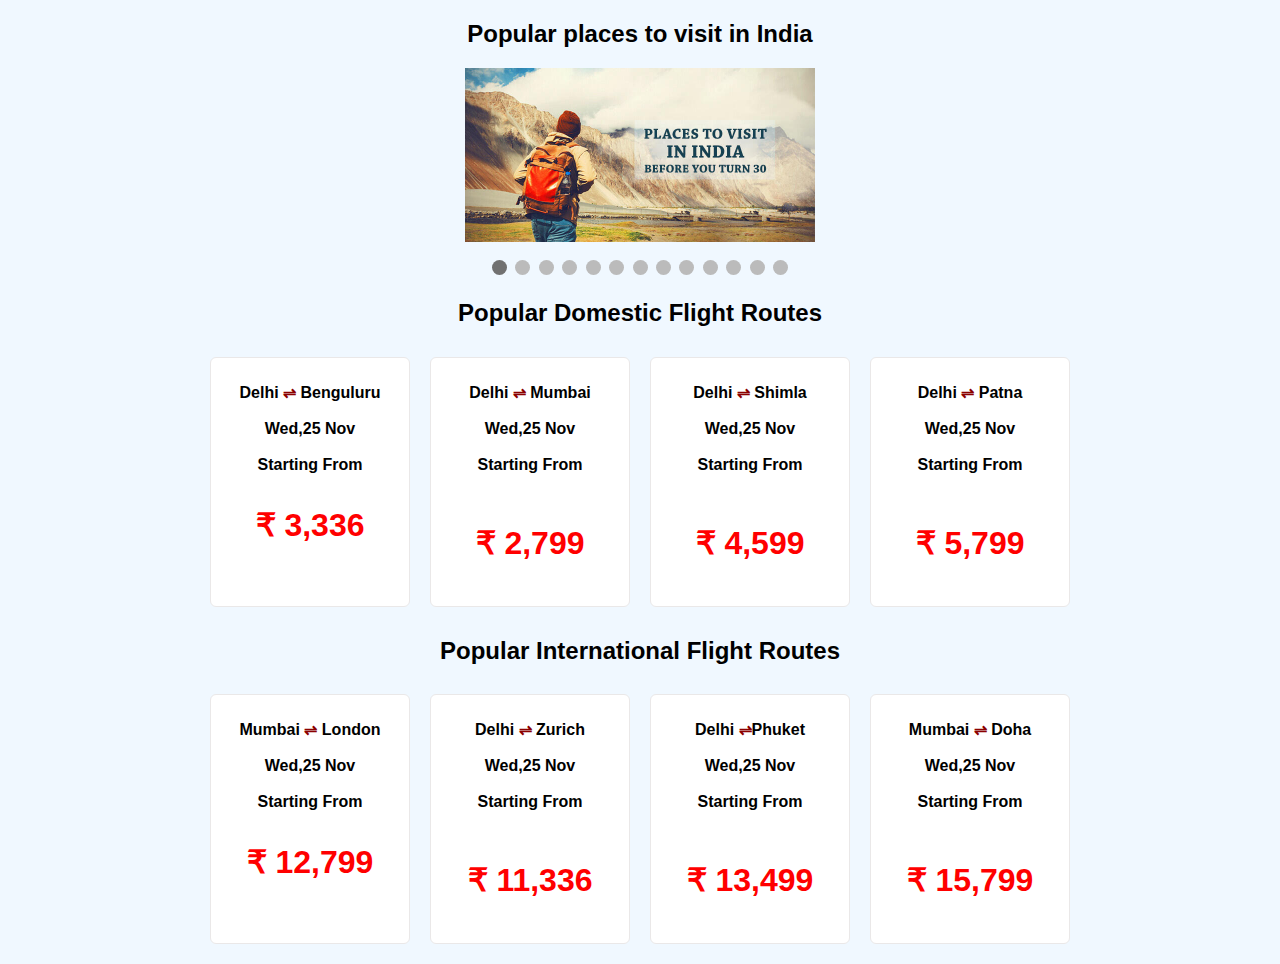
<file: ProjectCA3/ifram.html>
<!DOCTYPE html>
<html lang="en">

<head>
    <meta charset="UTF-8">
    <meta name="viewport" content="width=device-width, initial-scale=1.0">
    <title></title>
    <style>
        * {
            box-sizing: border-box;
        }
        
        body {
            font-family: Verdana, sans-serif;
        }
        
        .mySlides {
            display: none;
        }
        
        img {
            vertical-align: middle;
        }
        /* Slideshow container */
        
        .slideshow-container {
            max-width: 350px;
            max-height: 250px;
            position: relative;
            margin: auto;
        }
        /* Caption text */
        
        .text {
            color: #f2f2f2;
            font-size: 15px;
            padding: 8px 12px;
            position: absolute;
            bottom: 8px;
            width: 100%;
            text-align: center;
        }
        /* Number text (1/3 etc) */
        
        .numbertext {
            color: #f2f2f2;
            font-size: 12px;
            padding: 8px 12px;
            position: absolute;
            top: 0;
        }
        /* The dots/bullets/indicators */
        
        .dot {
            height: 15px;
            width: 15px;
            margin: 0 2px;
            background-color: #bbb;
            border-radius: 50%;
            display: inline-block;
            transition: background-color 0.6s ease;
        }
        /* .dot:hover {
            cursor: pointer;
        }
         */
        
        .active {
            background-color: #717171;
        }
        /* Fading animation */
        
        .fade {
            -webkit-animation-name: fade;
            -webkit-animation-duration: 1.5s;
            animation-name: fade;
            animation-duration: 1.5s;
        }
        
        @-webkit-keyframes fade {
            from {
                opacity: .4
            }
            to {
                opacity: 1
            }
        }
        
        @keyframes fade {
            from {
                opacity: .4
            }
            to {
                opacity: 1
            }
        }
        /* On smaller screens, decrease text size */
        
        @media only screen and (max-width: 300px) {
            .text {
                font-size: 11px
            }
        }
        
        body {
            background-color: aliceblue;
            margin: 10px;
            flex-wrap: wrap;
            /* padding: 25px; */
        }
        
        .bx {
            margin: 10px;
            height: 250px;
            width: 200px;
            padding: 25px;
            box-sizing: border-box;
            border-radius: 6px;
            flex-wrap: wrap-reverse;
            display: block;
            border: 1px solid#eae8e8;
            background-color: white;
            text-align: center;
            font-weight: bold;
        }
        
        .bx:hover {
            cursor: pointer;
            box-shadow: 0 1px 8px rgba(0, 0, 0, .1);
            /* height: 110%; */
            width: 25%;
            background-color: rgb(248, 240, 230);
            font-size: large;
            border-color: aqua;
        }
        
        #container {
            display: flex;
            flex-wrap: wrap;
            align-items: center;
            justify-content: center;
            background-size: cover;
        }
        
        #container1 {
            display: flex;
            flex-wrap: wrap;
            align-items: center;
            justify-content: center;
            background-size: cover;
        }
    </style>
</head>

<body>
    <h2 style="text-align: center;">
        Popular places to visit in India
    </h2>
    <div class="slideshow-container">

        <div class="mySlides fade">
            <!-- <div class="numbertext">1 / 5</div> -->
            <img src="fistslider.jpg" style="width:100%">
            <div class="text"></div>
        </div>
        <div class="mySlides fade">
            <!-- <div class="numbertext">1 / 5</div> -->
            <img src="srinagar.jpg" style="width:100%">
            <div class="text">Srinagar Jammu and Kashmir</div>
        </div>

        <div class="mySlides fade">
            <!-- <div class="numbertext">2 / 5</div> -->
            <img src="kasol.jpg" style="width:100%">
            <div class="text">Kasol Himachal Pradesh</div>
        </div>

        <div class="mySlides fade">
            <!-- <div class="numbertext">3 / 5</div> -->
            <img src="leh.jpg" style="width:100%">
            <div class="text">Leh Ladhak</div>
        </div>
        <div class="mySlides fade">
            <!-- <div class="numbertext">4 / 5</div> -->
            <img src="andaman.jpg" style="width:100%">
            <div class="text">Andaman</div>
        </div>
        <div class="mySlides fade">
            <!-- <div class="numbertext">5 / 5</div> -->
            <img src="tirupati.jpg" style="width:100%">
            <div class="text">Tirupati Balaji</div>
        </div>
        <div class="mySlides fade">
            <!-- <div class="numbertext">5 / 5</div> -->
            <img src="goa.jpg" style="width:100%">
            <div class="text">Goa</div>
        </div>
        <div class="mySlides fade">
            <!-- <div class="numbertext">5 / 5</div> -->
            <img src="birbilling.jpg" style="width:100%">
            <div class="text">Bir Billing – The Paragliding Hub Of India</div>
        </div>
        <div class="mySlides fade">
            <!-- <div class="numbertext">5 / 5</div> -->
            <img src="assam.jpg" style="width:100%">
            <div class="text">Assam – Home Of One Horned Rhinos</div>
        </div>
        <div class="mySlides fade">
            <!-- <div class="numbertext">5 / 5</div> -->
            <img src="rishikesh.jpg" style="width:100%">
            <div class="text">Rishikesh – The Adventure Capital Of India</div>
        </div>
        <div class="mySlides fade">
            <!-- <div class="numbertext">5 / 5</div> -->
            <img src="shimla.jpg" style="width:100%">
            <div class="text">Shimla – The Queen Of Northern Hills</div>
        </div>
        <div class="mySlides fade">
            <!-- <div class="numbertext">5 / 5</div> -->
            <img src="tirthan.jpg" style="width:100%">
            <div class="text">Tirthan Valley – The Adventure Hub Of Himachal</div>
        </div>
        <div class="mySlides fade">
            <!-- <div class="numbertext">5 / 5</div> -->
            <img src="udaipur.jpg" style="width:100%">
            <div class="text">Udaipur – The Romantic City Of Lakes</div>
        </div>

    </div>
    <br>

    <div style="text-align:center">
        <span class="dot"></span>
        <span class="dot"></span>
        <span class="dot"></span>
        <span class="dot"></span>
        <span class="dot"></span>
        <span class="dot"></span>
        <span class="dot"></span>
        <span class="dot"></span>
        <span class="dot"></span>
        <span class="dot"></span>
        <span class="dot"></span>
        <span class="dot"></span>
        <span class="dot"></span>
    </div>

    <script>
        var slideIndex = 0;
        showSlides();

        function showSlides() {
            var i;
            var slides = document.getElementsByClassName("mySlides");
            var dots = document.getElementsByClassName("dot");
            for (i = 0; i < slides.length; i++) {
                slides[i].style.display = "none";
            }
            slideIndex++;
            if (slideIndex > slides.length) {
                slideIndex = 1
            }
            for (i = 0; i < dots.length; i++) {
                dots[i].className = dots[i].className.replace(" active", "");
            }
            slides[slideIndex - 1].style.display = "block";
            dots[slideIndex - 1].className += " active";
            setTimeout(showSlides, 2000); // Change image every 2 seconds
        }
    </script>
    <h2 style="text-align: center;">Popular Domestic Flight Routes </h2>
    <div id="container">
        <div class="bx">
            Delhi <span style="color: darkred;">&#8652;</span> Benguluru
            <br>
            <br> Wed,25 Nov
            <br>
            <br> Starting From
            <br>
            <!-- <br> -->
            <p style="color: red; font-size: xx-large;"> <span>&#8377; 3,336</span> </p>
        </div>
        <div class="bx">
            Delhi <span style="color: darkred;">&#8652;</span> Mumbai
            <br>
            <br> Wed,25 Nov
            <br>
            <br> Starting From
            <br>
            <br>
            <p style="color: red; font-size: xx-large;">
                <span>&#8377; 2,799</span></p>
        </div>
        <div class="bx">
            Delhi <span style="color: darkred;">&#8652;</span> Shimla
            <br>
            <br> Wed,25 Nov
            <br>
            <br> Starting From
            <br>
            <br>
            <p style="color: red; font-size: xx-large;"> <span>&#8377; 4,599</span></p>
        </div>
        <div class="bx">
            Delhi <span style="color: darkred;">&#8652;</span> Patna
            <br>
            <br> Wed,25 Nov
            <br>
            <br> Starting From
            <br>
            <br>
            <p style="color: red; text-shadow: bisque; font-size: xx-large;"> <span>&#8377; 5,799</span></p>
        </div>
    </div>

    <h2 style="text-align: center;">Popular International Flight Routes</h2>
    <div id="container1">
        <div class="bx">
            Mumbai <span style="color: darkred;">&#8652;</span> London
            <br>
            <br> Wed,25 Nov
            <br>
            <br> Starting From
            <br>
            <p style="color: red; font-size: xx-large;"> <span>&#8377; 12,799</span> </p>
        </div>
        <div class="bx">
            Delhi <span style="color: darkred;">&#8652;</span> Zurich
            <br>
            <br> Wed,25 Nov
            <br>
            <br> Starting From
            <br>
            <br>
            <p style="color: red; font-size: xx-large;"> <span>&#8377; 11,336</span> </p>
        </div>
        <div class="bx">
            Delhi <span style="color: darkred;">&#8652;</span>Phuket
            <br>
            <br> Wed,25 Nov
            <br>
            <br> Starting From
            <br>
            <br>
            <p style="color: red; font-size: xx-large;"> <span>&#8377; 13,499</span> </p>
        </div>
        <div class="bx">
            Mumbai <span style="color: darkred;">&#8652;</span> Doha
            <br>
            <br> Wed,25 Nov
            <br>
            <br> Starting From
            <br>
            <br>
            <p style="color: red; font-size: xx-large;"> <span>&#8377; 15,799</span> </p>
        </div>
    </div>

</body>

</html>
</file>
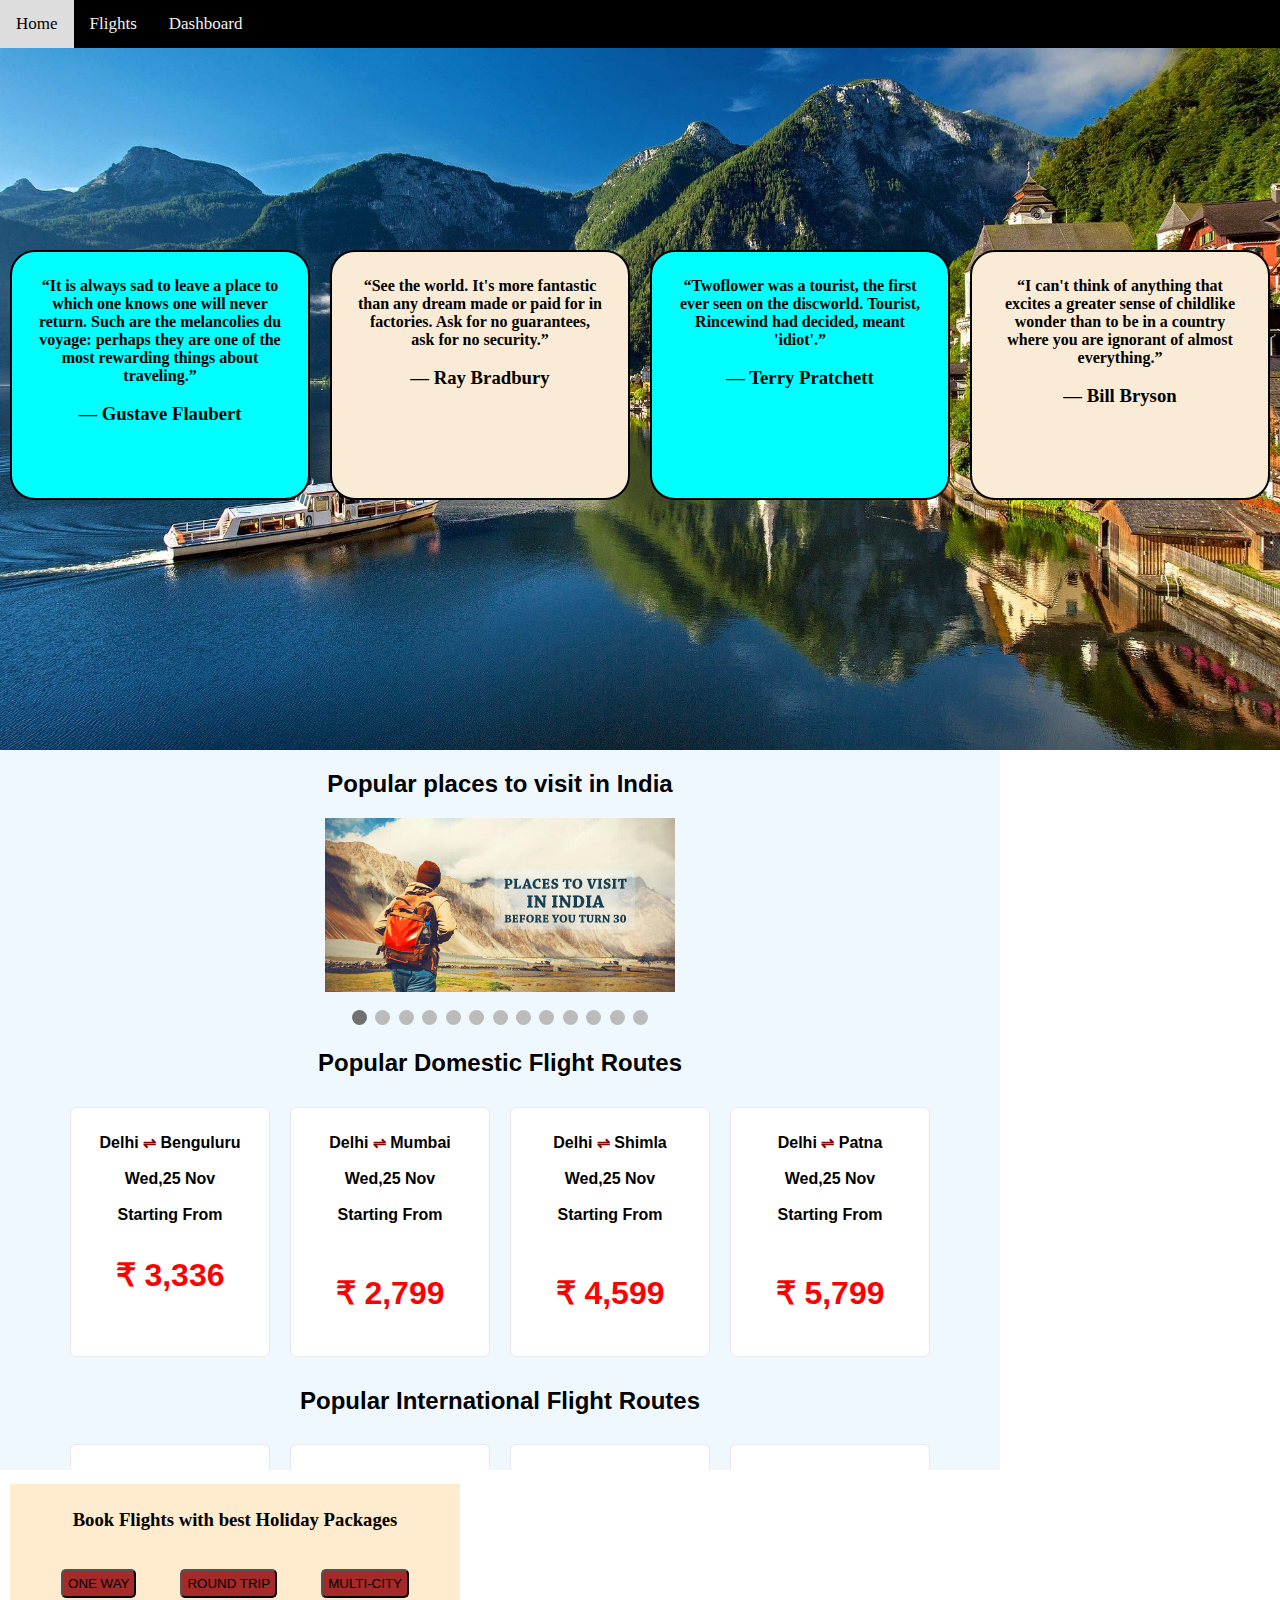
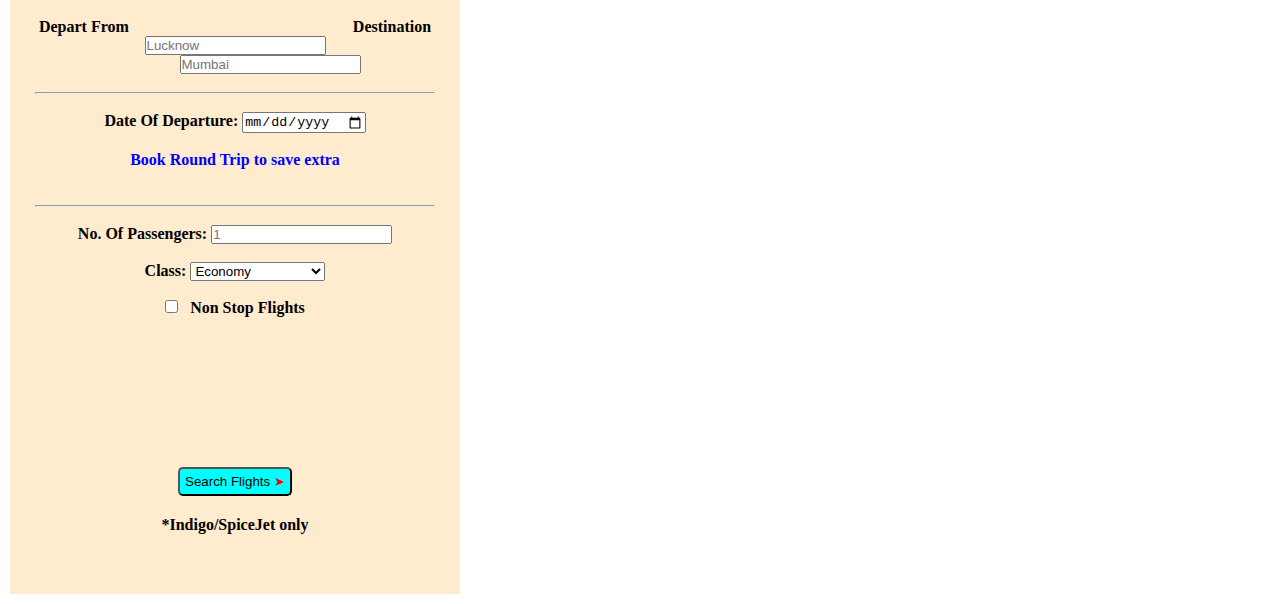
<file: ProjectCA3/index11.html>
<!DOCTYPE html>
<html lang="en">

<head>
    <meta charset="UTF-8">
    <meta name="viewport" content="width=device-width, initial-scale=1.0">
    <!-- <link rel="stylesheet" href="https://cdnjs.cloudflare.com/ajax/libs/font-awesome/4.7.0/css/font-awesome.min.css"> -->
    <title>India's best tourist and tourism service provider | Hotel | Vehicles </title>
    <link rel="stylesheet" href="style11.css">
</head>

<body>

    <div class="topnav" id="myTopnav">
        <a href="#home" class="active">Home</a>
        <a href="#flights">Flights</a>
        <a href="index1.html">Dashboard</a>
        <a href="javascript:void(0);" class="icon" onclick="myFunction()">
            <i class="fa fa-bars"></i>
        </a>
        <script>
            function myFunction() {
                var x = document.getElementById("myTopnav");
                if (x.className === "topnav") {
                    x.className += " responsive";
                } else {
                    x.className = "topnav";
                }
            }
        </script>
    </div>

    <section id="home">

        <div class="boxes1">
            <p> “It is always sad to leave a place to which one knows one will never return. Such are the melancolies du voyage: perhaps they are one of the most rewarding things about traveling.”</p>
            <br>
            <h3>― Gustave Flaubert</h3>
        </div>
        <div class="boxes2">
            <p>“See the world. It's more fantastic than any dream made or paid for in factories. Ask for no guarantees, ask for no security.”</p>
            <br>
            <h3>― Ray Bradbury</h3>
        </div>
        <div class="boxes3">
            <p>“Twoflower was a tourist, the first ever seen on the discworld. Tourist, Rincewind had decided, meant 'idiot'.”
            </p>
            <br>
            <h3>― Terry Pratchett</h3>
        </div>
        <div class="boxes4">
            <p>“I can't think of anything that excites a greater sense of childlike wonder than to be in a country where you are ignorant of almost everything.”</p>
            <br>
            <h3>― Bill Bryson</h3>
        </div>
    </section>



    <section id="flights">

        <div>
            <iframe src="ifram.html" height="720px" width="1000px" frameborder="0"> 
            </iframe>
        </div>
        <div>
            <div class="flybox">
                <h3>Book Flights with best Holiday Packages</h3>
                <br>
                <button type="button">ONE WAY</button>
                <button type="button">ROUND TRIP</button>
                <button type="button">MULTI-CITY</button>
                <br>
                <div>
                    <span>Depart From</span>
                    <span style="margin-left: 220px;">Destination</span>
                    <br>
                    <input type="text" placeholder="Lucknow">
                    <input type="text" style="margin-left: 70px;" placeholder="Mumbai">
                    <br>
                    <br>
                    <hr>
                </div>
                <br>
                <div>
                    Date Of Departure: <input type="date">
                    <br>
                    <br>
                    <a href="" style="text-decoration: none;">
                        <h4 style="color: blue;">Book Round Trip to save extra</h4>
                    </a>
                </div>
                <br><br>
                <hr>
                <div>
                    <br> No. Of Passengers: <input type="number" placeholder="1">
                    <br> <br> Class: <select name="" id="">
                    <option value="">Economy</option>
                    <option value="">Premium Economy</option>
                    <option value="">Business</option>
                </select>
                </div>
                <br>
                <p> <input type="checkbox"> &nbsp; Non Stop Flights</p>
                <button style="margin-top: 150px; background-color: aqua;">Search Flights <span style="color: red;">&#10148;</span></button>
                <br>
                <p>*Indigo/SpiceJet only</p>
            </div>
        </div>
    </section>
</body>

</html>
</file>
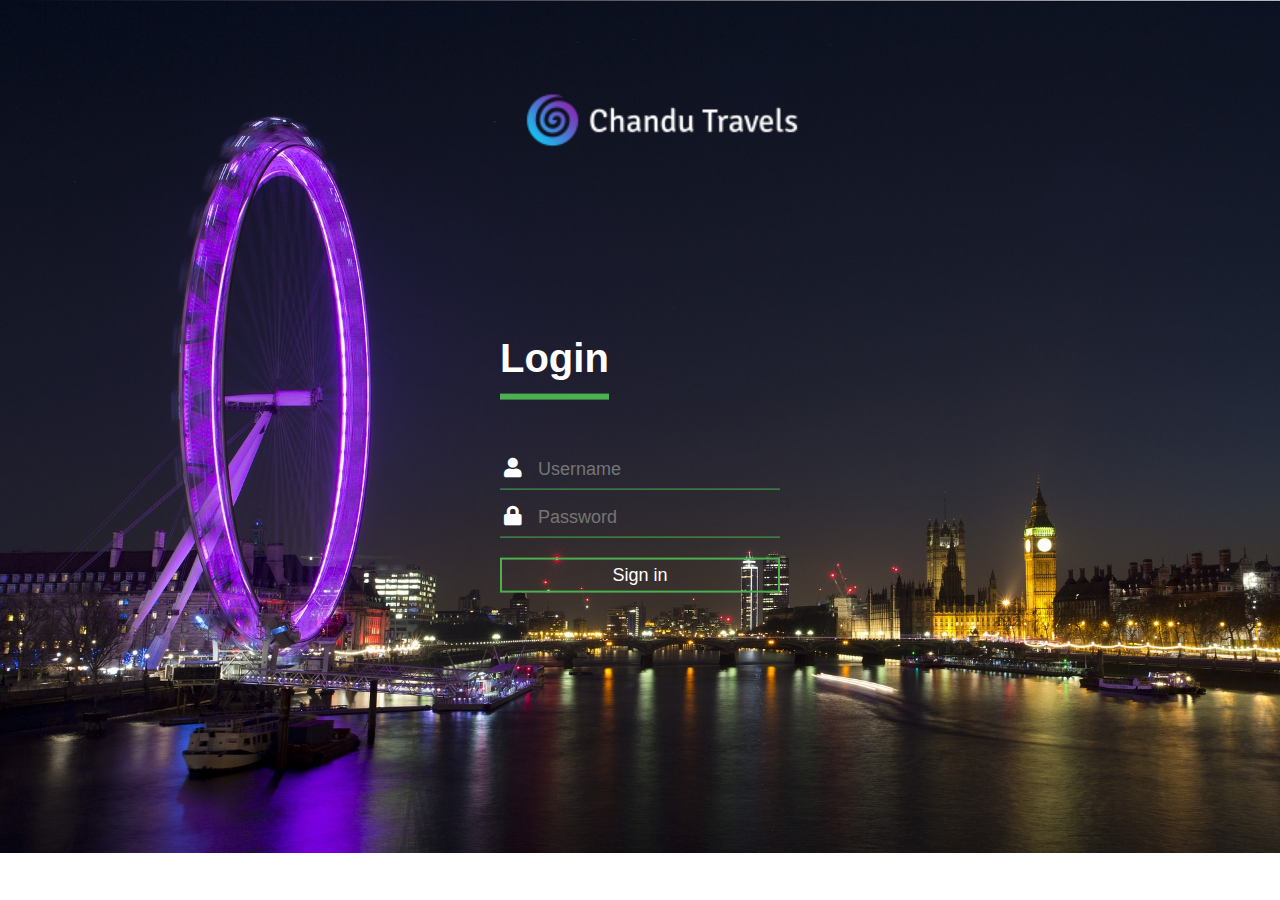
<file: ProjectCA3/login.html>
<!DOCTYPE html>
<html lang="en">

<head>
    <meta charset="UTF-8">
    <meta name="viewport" content="width=device-width, initial-scale=1.0">
    <link rel="stylesheet" href="loginStyle.css">
    <title>Chandu Travels | Login</title>
</head>

<body>
    <div class="logo">
        <img src="Images/logo2.png" alt="">
    </div>
    <div class="login-box">
        <h1>Login</h1>
        <div class="textbox">
            <!-- <i class="fa fa-user" aria-hidden="true"></i> -->
            <i class="fa fa-user" aria-hidden="true"></i>
            <input type="text" placeholder="Username" name="email">
        </div>
        <div class="textbox">
            <i class="fa fa-lock" aria-hidden="true"></i>
            <input type="password" placeholder="Password" name="" value="">
        </div>

        <a href="index1.html"> <input type="button" name="" value="Sign in" class="btn"></a>
    </div>
</body>

</html>
</file>
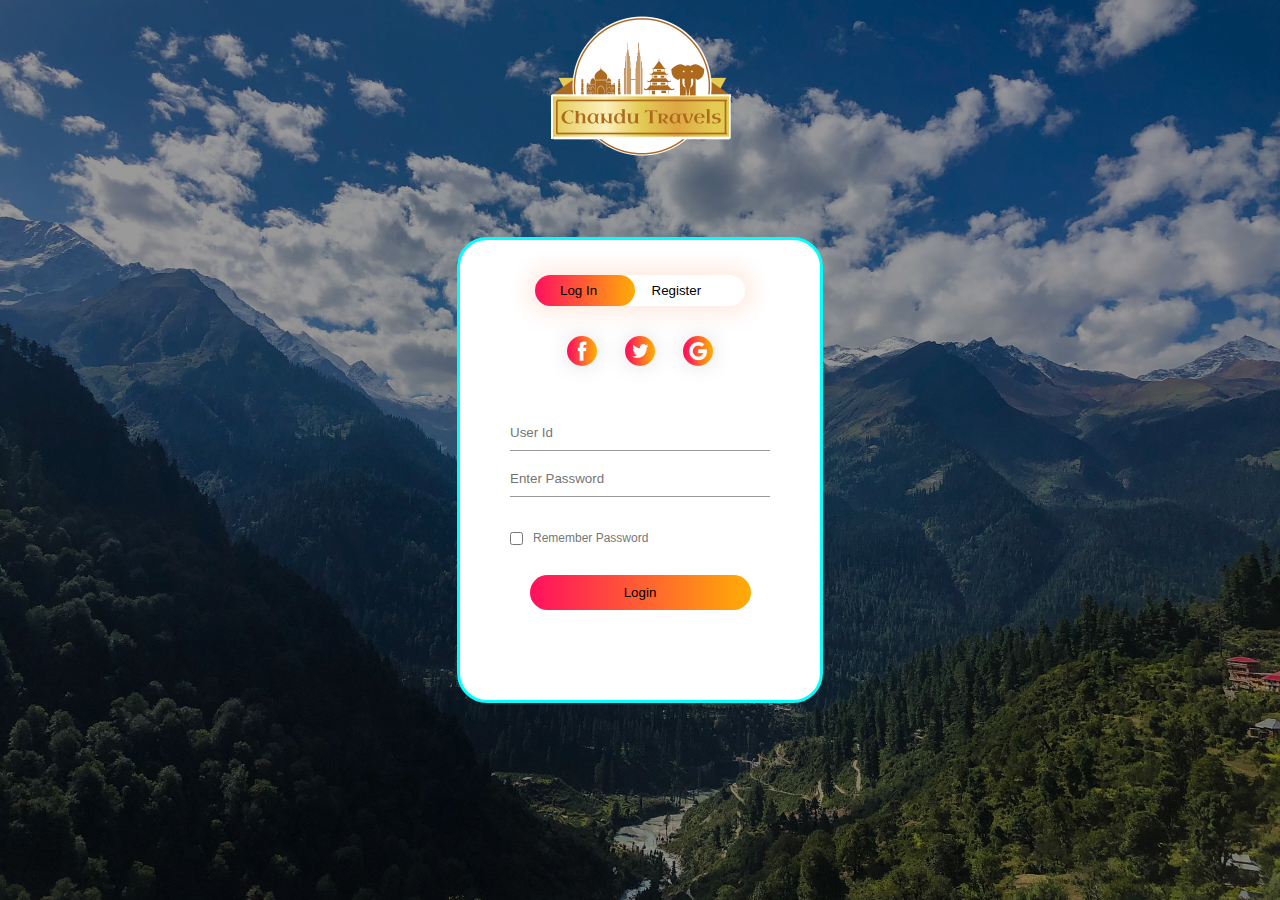
<file: ProjectCA3/loginregister.html>
<!DOCTYPE html>
<html lang="en">

<head>
    <meta charset="UTF-8">
    <meta name="viewport" content="width=device-width, initial-scale=1.0">
    <link rel="stylesheet" href="loginregStyle.css">
    <title>Login & Register | Chandu Travels</title>
</head>

<body>

    <div class="main">
        <div class="logo">
            <img src="Images/Logo.1.png" alt="">
        </div>
        <div class="container">
            <div class="btn-box">
                <div id="btn"></div>
                <Button type="button" class="toggle-btn" onclick="login()">Log In</Button>
                <Button type="button" class="toggle-btn" onclick="register()">Register</Button>
            </div>
            <div class="social-icons">
                <img src="Images/fb.png" alt="">
                <img src="Images/tw.png" alt="">
                <img src="Images/gp.png" alt="">
            </div>

            <form action="" id="login" class="input-grp" name="log">
                <input type="text" class="input-field" placeholder="User Id" name="userid">
                <input type="text" class="input-field" placeholder="Enter Password" name="pass">

                <input type="checkbox" class="checkbox" id="myCheck" required> <span>Remember Password</span>

                <a href="index1.html" style="text-decoration: none;">
                    <button type="button" class="submit-btn" onclick="return logg();">Login</button>
                </a>
            </form>

            <form action="" id="register" class="input-grp" name="reg">
                <input type="text" class="input-field" placeholder="User Id" name="userid">
                <input type="email" class="input-field" placeholder="Email Id" name="email">
                <input type="text" class="input-field" placeholder="Enter Password" name="pass">

                <input type="checkbox" class="checkbox" id="check"> <span>I agree to the terms & conditions</span>

                <a href="index1.html" style="text-decoration: none;">
                    <button type="button" class="submit-btn" onclick="return logg1();">Register</button></a>
            </form>
        </div>

    </div>

    <script>
        var x = document.getElementById("login");
        var y = document.getElementById("register");
        var z = document.getElementById("btn");

        function register() {
            x.style.left = "-450px";
            y.style.left = "50px";
            z.style.left = "110px"
        }

        function login() {
            x.style.left = "50px";
            y.style.left = "450px";
            z.style.left = "0px";
        }

        function logg() {
            var x = document.forms["log"]["userid"].value;
            if (x == "") {
                alert("Please provide your user id");
                return false;
            } else {
                var y = document.forms["log"]["pass"].value;
                if (y == "") {
                    alert("Please provide your password");
                    return false;
                } else if (y.length < 5) {
                    alert("Password length cannot be less than 5 characters");
                    return false;
                }
            }
        }

        function logg1() {
            var x = document.forms["reg"]["userid"].value;
            if (x == "") {
                alert("Please provide your user id");
                return false;
            } else {
                var z = document.forms["reg"]["email"].value;
                var regg = /^([A-Za-z0-9_\-\.])+\@([A-Za-z0-9_\-\.])+\.([A-Za-z]{2,4})$/;
                if (regg.test(z) == false) {
                    alert("Please provide your correct email id");
                    return false;
                } else {
                    var y = document.forms["reg"]["pass"].value;
                    if (y == "") {
                        alert("Please provide your password");
                        return false;
                    } else if (y.length < 5) {
                        alert("Password length cannot be less than 5 characters");
                        return false;
                    } else {
                        // var ch = document.forms["reg"]["check"].value;
                        if (document.getElementById("check").checked == false) {
                            alert("Checkbox must be checked");
                            return false;
                        }
                    }
                }
            }
        }
    </script>
</body>

</html>
</file>
<file: ProjectCA3/style11.css>
* {
    padding: 0;
    margin: 0;
}

.topnav {
    position: fixed;
    top: 0;
    left: 0;
    width: 100%;
    overflow: hidden;
    background-color: black;
}

.topnav a {
    float: left;
    color: #f2f2f2;
    text-align: center;
    padding: 14px 16px;
    text-decoration: none;
    font-size: 17px;
}

.topnav a:hover {
    background-color: #ddd;
    color: black;
}


/* .topnav a.active {
    background-color: #333;
    color: white;
} */

.topnav .icon {
    display: none;
}

@media screen and (max-width: 600px) {
    .topnav a:not(:first-child) {
        display: none;
    }
    .topnav a.icon {
        float: right;
        display: block;
    }
}

@media screen and (max-width: 600px) {
    .topnav {
        position: absolute;
    }
}

@media screen and (max-width: 600px) {
    .topnav.responsive {
        position: relative;
    }
    .topnav.responsive .icon {
        position: absolute;
        right: 0;
        top: 0;
    }
    .topnav.responsive a {
        float: none;
        display: block;
        text-align: left;
    }
}


/* #navbar::before {
    content: "";
    background-color: black;
    position: fixed;
    height: 100%;
    width: 100%;
    z-index: -1;
    opacity: 0.4;
} */


/* 
#navbar {
    display: flex;
    align-items: center;
    position: fixed;
    top: 0px;
    border: none;
    background-color: black;
    left: 0px;
    width: 100%;
}

@media screen and (max-width: 600px) {
    #navbar {
        position: relative;
    }
}

#logo {
    margin: 10px;
    padding: 5px;
}

#logo img {
    height: 35px;
    width: 35px;
}

#navbar ul {
    margin-left: 200px;
    display: flex;
    align-content: center;
}

#navbar ul li {
    list-style: none;
    border: 2px white;
    align-content: center;
    font-size: 20px;
}

#navbar ul li a {
    display: block;
    text-decoration: none;
    padding: 5px 15px;
    margin: 10px;
    border-radius: 25px;
    border: 1px solid white;
    color: white;
}

#navbar h2 {
    color: rgb(221, 115, 16);
}

#navbar ul li a:hover {
    color: white;
    border: 2px solid white;
    border-color: solid white;
} */


/* #home::before {
    content: "";
    background-image: url("hallstatt-3609863_1920.jpg");
    background-size: cover;
    position: absolute;
    height: 100%;
    width: 100%;
    z-index: -1;
    opacity: 0.5;
} */

#home {
    display: flex;
    flex-wrap: wrap;
    align-items: center;
    justify-content: center;
    height: 750px;
    background-image: url("hallstatt-3609863_1920.jpg");
    background-position: center;
    background-size: cover;
}

.boxes1 {
    margin: 10px;
    height: 250px;
    width: 300px;
    padding: 25px;
    box-sizing: border-box;
    border-radius: 25px;
    flex-wrap: wrap-reverse;
    display: block;
    border: 2px solid black;
    background-color: aqua;
    font-weight: bold;
    text-align: center;
}

.boxes1:hover {
    height: 40%;
    font-size: large;
    border-color: antiquewhite;
}

.boxes2 {
    margin: 10px;
    height: 250px;
    width: 300px;
    padding: 25px;
    box-sizing: border-box;
    border-radius: 25px;
    flex-wrap: wrap-reverse;
    display: block;
    border: 2px solid black;
    background-color: antiquewhite;
    text-align: center;
    color: black;
    font-weight: bold;
}

.boxes2:hover {
    height: 40%;
    font-size: large;
    border-color: aqua;
}

.boxes3 {
    margin: 10px;
    height: 250px;
    width: 300px;
    padding: 25px;
    box-sizing: border-box;
    border-radius: 25px;
    flex-wrap: wrap-reverse;
    display: block;
    border: 2px solid black;
    background-color: aqua;
    font-weight: bold;
    text-align: center;
}

.boxes3:hover {
    height: 40%;
    font-size: large;
    border-color: antiquewhite;
}

.boxes4 {
    margin: 10px;
    height: 250px;
    width: 300px;
    padding: 25px;
    box-sizing: border-box;
    border-radius: 25px;
    flex-wrap: wrap-reverse;
    display: block;
    border: 2px solid black;
    background-color: antiquewhite;
    text-align: center;
    font-weight: bold;
}

.boxes4:hover {
    height: 40%;
    font-size: large;
    border-color: aqua;
}


/* @media only screen and (max-width: 600px) {
    
} */


/* section vacations */

#vacations {
    height: 750px;
    background-image: url("vacations.jpg");
    background-size: cover;
    /* opacity: 0.5; */
}

.grid-container {
    display: grid;
    grid-template-columns: auto auto auto;
    /* background-color: #2196F3; */
    padding: 10px;
}

.grid-item {
    background-color: rgba(255, 255, 255, 0.8);
    border: 1px solid rgba(0, 0, 0, 0.8);
    padding: 20px;
    font-size: 30px;
    text-align: center;
}


/* section flights */


/* #flights::before {
    content: "";
    background-image: url("aircraft-1362586_1920.jpg");
    background-size: cover;
    background-repeat: no-repeat;
    background-position: 25px;
    position: absolute;
    height: 100%;
    width: 68%;
    z-index: -1;
    opacity: 0.5;
} */

#flights {
    height: 750px;
    display: flex;
    flex-wrap: wrap;
}

.flybox {
    margin: 10px;
    height: 710px;
    width: 450px;
    padding: 25px;
    box-sizing: border-box;
    /* border-radius: 10px; */
    flex-wrap: wrap-reverse;
    display: inline block;
    /* border: 2px solid black; */
    background-color: blanchedalmond;
    font-weight: bold;
    text-align: center;
    float: right;
}

.flybox button {
    margin: 20px;
    border-radius: 5px;
    padding: 5px;
    background-color: brown;
    cursor: pointer;
}

.flybox button:hover {
    color: aliceblue;
    background-color: black;
    border-color: aliceblue;
}


/* section hotels */

#hotels::before {
    content: "";
    background-image: url("hotel.jpg");
    background-size: cover;
    position: absolute;
    height: 100%;
    width: 100%;
    z-index: -1;
    opacity: 0.5;
}

#hotels {
    height: 750px;
}


/* section cars */


/* #cars::before{
    content: "";
    background-image: url("hotel.jpg");
    background-size: cover;
    position: absolute;
    height: 100%;
    width: 100%;
    z-index: -1;
    opacity: 0.5;
} */

#cars {
    height: 750px;
    background-image: url("cars.jpg");
    background-size: cover;
}


/* section cruises */


/* #cruises::before{
    content: "";
    background-image: url("hotel.jpg");
    background-size: cover;
    position: absolute;
    height: 100%;
    width: 100%;
    z-index: -1;
    opacity: 0.5;
} */

#trains {
    height: 750px;
    background-image: url("boat-5593962.jpg");
    background-size: cover;
}


/* section last minute deals */


/* #lmd::before{
    content: "";
    background-image: url("hotel.jpg");
    background-size: cover;
    position: absolute;
    height: 100%;
    width: 100%;
    z-index: -1;
    opacity: 0.5;
} */

#lmd {
    height: 750px;
}
</file>
<file: ProjectCA3/loginregStyle.css>
* {
    margin: 0;
    padding: 0;
    font-family: sans-serif;
}

.main {
    width: 100%;
    height: 100%;
    background-image: linear-gradient(rgba(0, 0, 0, 0.4), rgba(0, 0, 0, 0.4)), url(Images/kasol.jpg);
    background-position: center;
    background-size: cover;
    position: absolute;
    background-repeat: no-repeat;
}

.logo {
    text-align: center;
    margin-top: 15px;
}

.container {
    width: 350px;
    height: 450px;
    position: relative;
    margin: 6% auto;
    background: #fff;
    padding: 5px;
    overflow: hidden;
    border-radius: 30px;
    border: 3px solid cyan;
}

.btn-box {
    width: 210px;
    margin: 30px auto;
    position: relative;
    box-shadow: 0 0 20px 9px #ff61241f;
    border-radius: 30px;
}

.toggle-btn {
    padding: 8px 25px;
    cursor: pointer;
    background: transparent;
    border: 0;
    outline: none;
    position: relative;
}

#btn {
    top: 0;
    left: 0;
    position: absolute;
    width: 100px;
    height: 100%;
    background: linear-gradient( to right, #ff105f, #ffad06);
    border-radius: 30px;
    transition: .5s;
}

.social-icons {
    margin: 30px auto;
    text-align: center;
}

.social-icons img {
    width: 30px;
    margin: 0 12px;
    box-shadow: 0 0 20px 0 #7f7f7f3d;
    cursor: pointer;
    border-radius: 50%;
}

.input-grp {
    top: 170px;
    position: absolute;
    width: 260px;
    transition: .5s;
}

.input-field {
    width: 100%;
    padding: 10px 0;
    margin: 5px 0;
    border-left: 0;
    border-right: 0;
    border-top: 0;
    border-bottom: 1px solid #999;
    outline: none;
    background: transparent;
}

.submit-btn {
    width: 85%;
    padding: 10px 30px;
    cursor: pointer;
    display: block;
    margin: auto;
    background: linear-gradient(to right, #ff105f, #ffad06);
    border: 0;
    outline: none;
    border-radius: 30px;
}

.checkbox {
    margin: 30px 10px 30px 0;
}

span {
    color: #777;
    font-size: 12px;
    bottom: 65px;
    position: absolute;
}

#login {
    left: 50px;
}

#register {
    left: 450px;
}
</file>
<file: ProjectCA3/loginStyle.css>
@import "https://use.fontawesome.com/releases/v5.5.0/css/all.css";
body {
    margin: 0;
    padding: 0;
    font-family: sans-serif;
    background: url(Images/londoneye.jpg)no-repeat;
    background-size: cover;
}

.logo {
    align-content: center;
    left: 40%;
    position: absolute;
    top: -30px;
}

.logo img {
    width: 300px;
}

.login-box {
    width: 280px;
    position: absolute;
    top: 50%;
    left: 50%;
    transform: translate(-50%, -50%);
    color: white;
}

.login-box h1 {
    float: left;
    font-size: 40px;
    border-bottom: 6px solid #4caf50;
    margin-bottom: 50px;
    padding: 13px 0;
}

.textbox {
    width: 100%;
    overflow: hidden;
    font-size: 20px;
    padding: 8px 0;
    margin: 8px 0;
    /* text-align: center; */
    border-bottom: 1px solid #4caf50;
}

.textbox i {
    width: 26px;
    float: left;
    text-align: center;
}

.textbox input {
    border: none;
    outline: none;
    background: none;
    color: white;
    font-size: 18px;
    width: 80%;
    margin: 0 10px;
    float: left;
}

.btn {
    width: 100%;
    background: none;
    border: 2px solid #4caf50;
    color: white;
    padding: 5px;
    font-size: 18px;
    cursor: pointer;
    margin: 12px 0;
}
</file>
